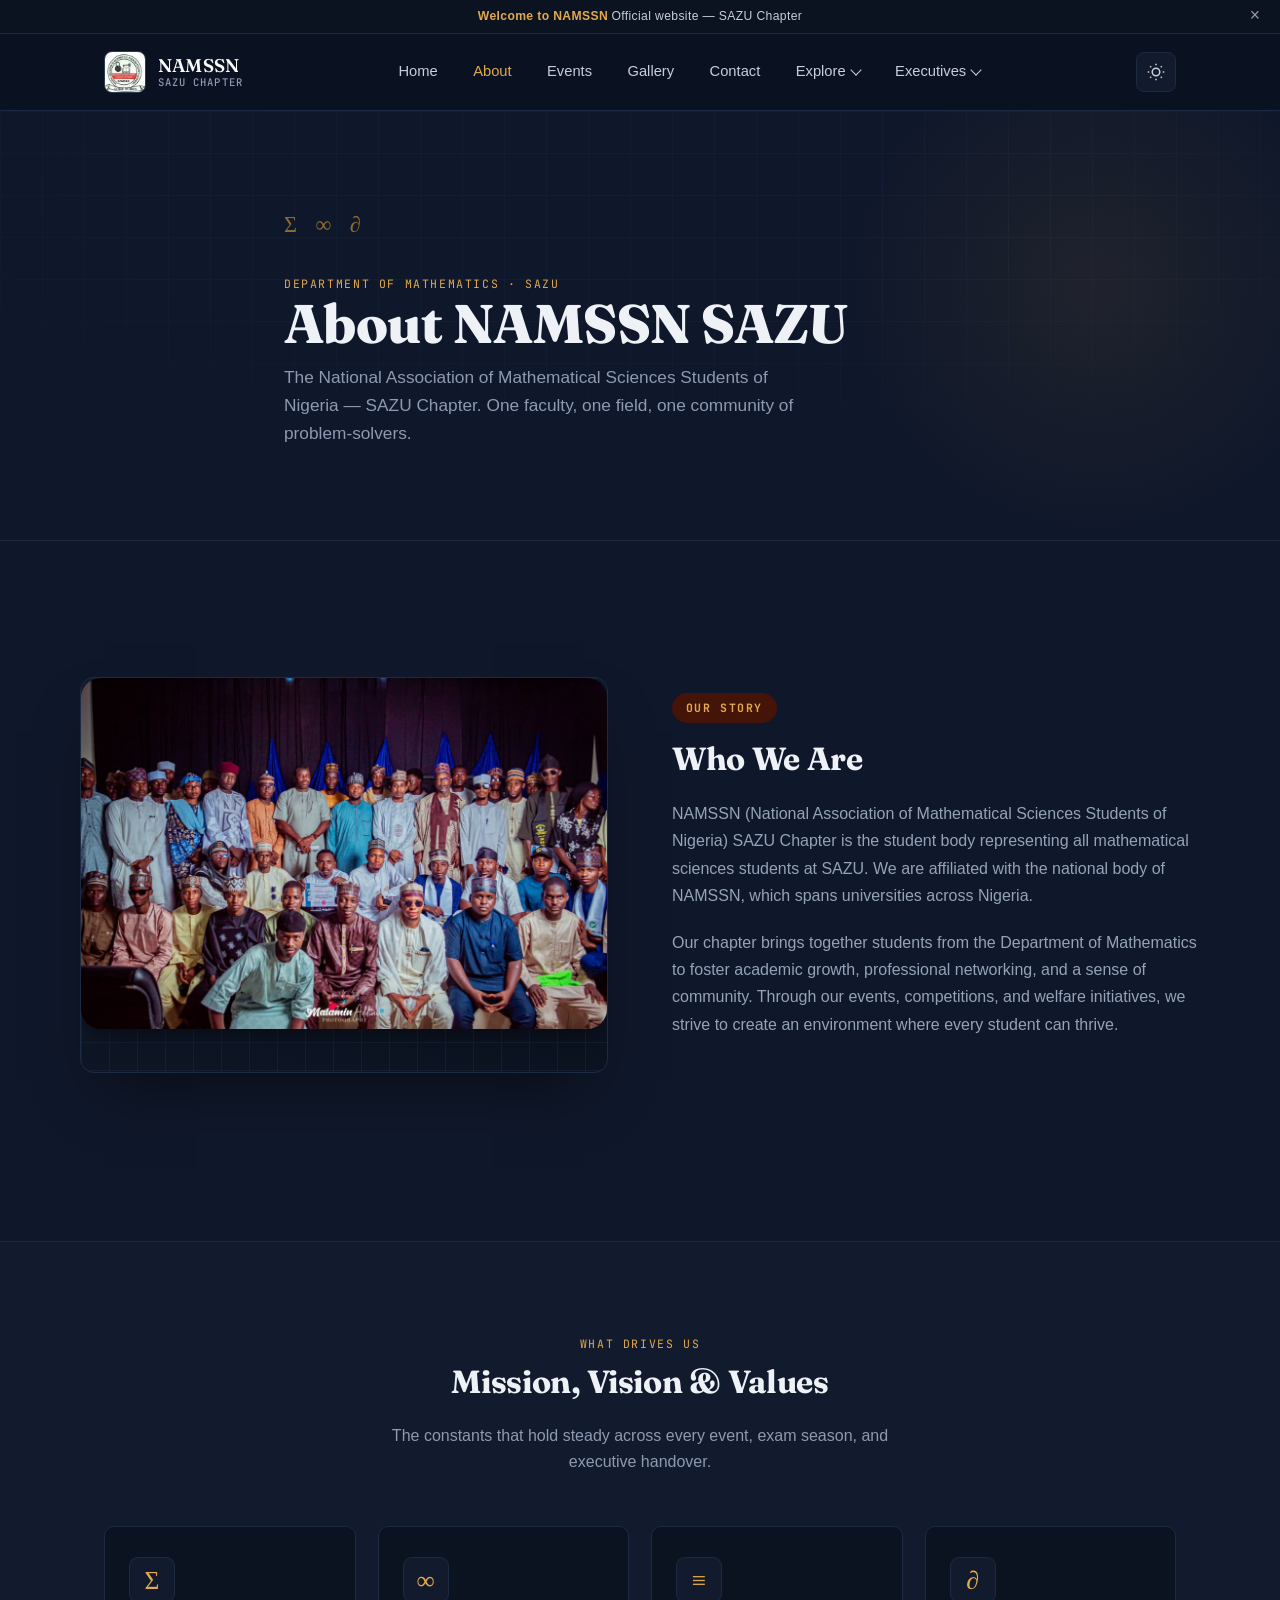
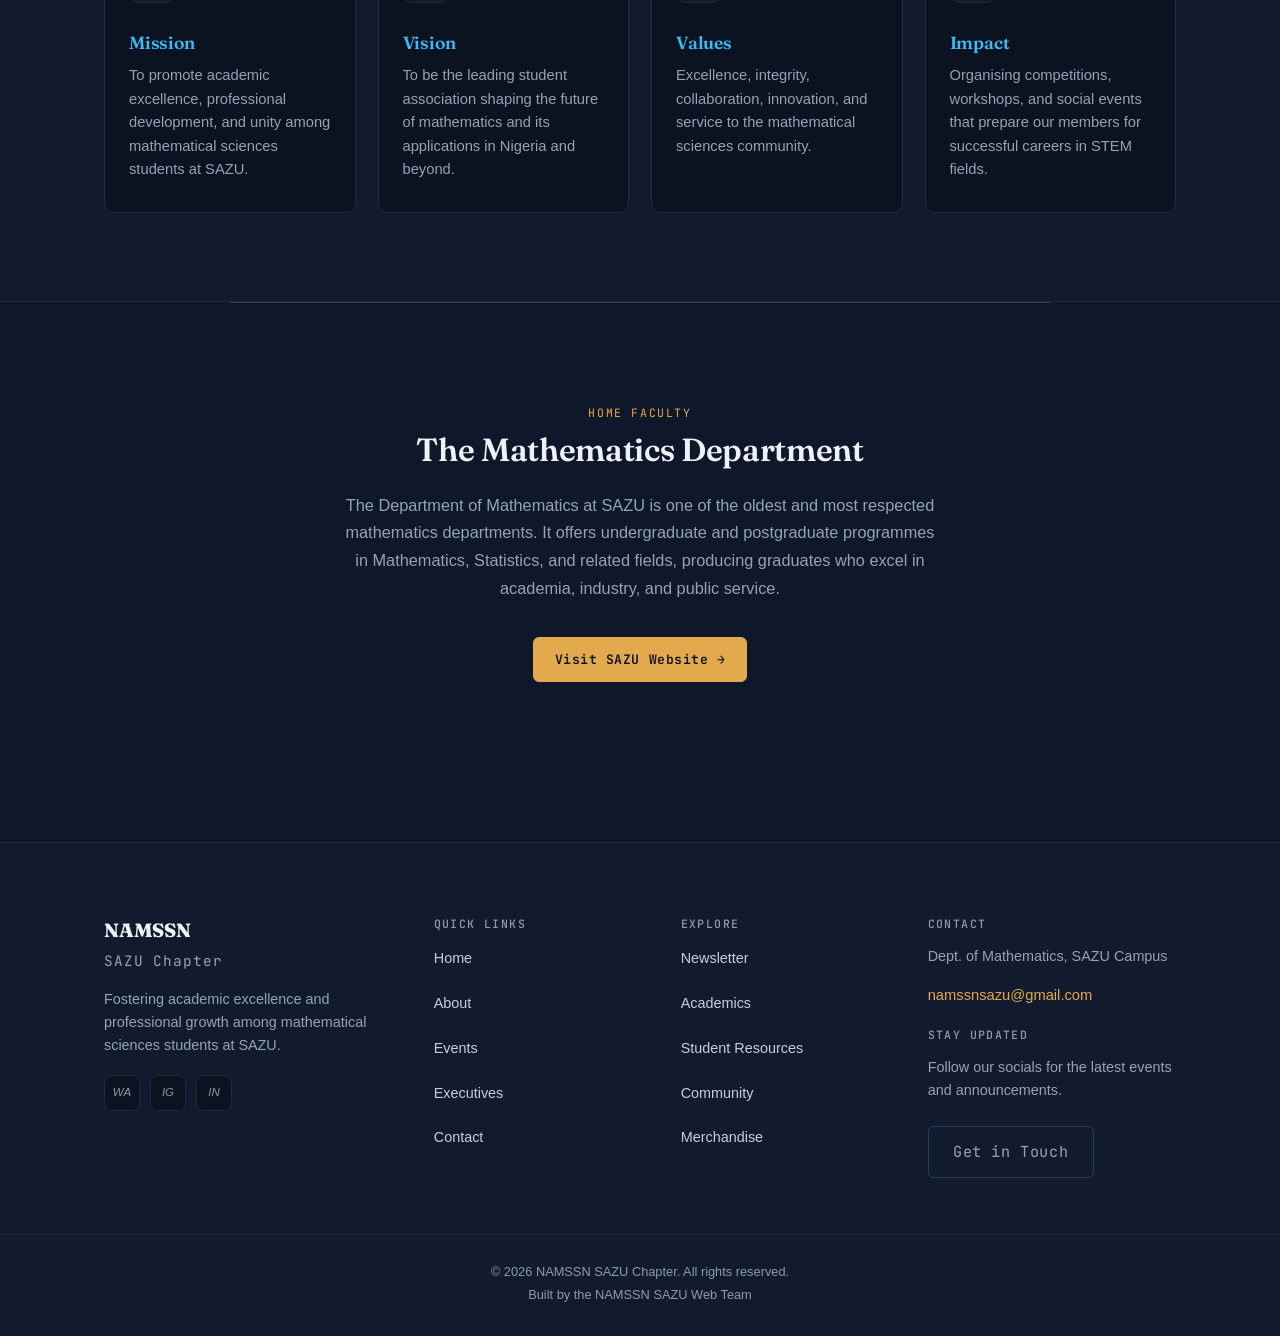
<file: about.html>
<!DOCTYPE html>
<html lang="en">
<head>
<meta charset="UTF-8" />
<meta name="viewport" content="width=device-width, initial-scale=1.0"/>
<title>About | NAMSSN SAZU</title>
<meta name="description" content="NAMSSN SAZU Chapter — the student body representing all mathematical sciences students at SAZU." />
<link rel="preconnect" href="https://fonts.googleapis.com">
<link rel="preconnect" href="https://fonts.gstatic.com" crossorigin>
<link href="https://fonts.googleapis.com/css2?family=Fraunces:opsz,wght@9..144,400;9..144,500;9..144,600;9..144,700&family=Inter:wght@400;500;600;700;800&family=JetBrains+Mono:wght@400;500;600&display=swap" rel="stylesheet">
<link rel="stylesheet" href="style2.css" />
<style>
/* ==========================================================================
   NAMSSN SAZU — About page
   Palette: ink-900/800/700 (chalkboard navy), paper (chalk white),
            muted (slate), gold (chalk-gold accent)
   Type: Fraunces (display), Inter (body), JetBrains Mono (labels/eyebrows)
   ========================================================================== */

:root{
  --ink-900:#0b1220;
  --ink-800:#121b2d;
  --ink-700:#1c2a42;
  --ink-600:#2a3b58;
  --paper:#eef1f6;
  --paper-dim:#c7cedb;
  --muted:#8d9ab0;
  --gold:#e2a94d;
  --gold-dim:#8a6a35;

  --radius:10px;
  --container:1120px;
  --shadow-lg:0 30px 60px -25px rgba(0,0,0,.55);
  --shadow-sm:0 10px 24px -14px rgba(0,0,0,.45);

  color-scheme: dark;
}

*{ box-sizing:border-box; }
html{ scroll-behavior:smooth; }

body{
  margin:0;
  background:var(--ink-900);
  color:var(--paper);
  font-family:'Inter', -apple-system, BlinkMacSystemFont, sans-serif;
  font-size:16px;
  line-height:1.6;
  -webkit-font-smoothing:antialiased;
  overflow-x:hidden;
}

body.light-theme{
  --ink-900:#f5f3ee;
  --ink-800:#ffffff;
  --ink-700:#e6e2d8;
  --ink-600:#d8d2c3;
  --paper:#1c1a15;
  --paper-dim:#3a362c;
  --muted:#635e4f;
  color-scheme: light;
}

img{ max-width:100%; display:block; }
a{ color:inherit; text-decoration:none; }
h1,h2,h3,h4{
  font-family:'Fraunces', Georgia, serif;
  font-weight:600;
  letter-spacing:-0.01em;
  margin:0 0 .5em;
  color:var(--paper);
}
p{ margin:0 0 1em; color:var(--paper-dim); }

.container{ max-width:var(--container); margin:0 auto; padding:0 24px; }

.eyebrow, .badge{
  font-family:'JetBrains Mono', monospace;
  font-size:.72rem;
  letter-spacing:.14em;
  text-transform:uppercase;
  color:var(--gold);
}

.btn-primary, .btn-outline{
  display:inline-flex;
  align-items:center;
  gap:.5em;
  font-family:'JetBrains Mono', monospace;
  font-size:.82rem;
  letter-spacing:.04em;
  padding:.85em 1.6em;
  border-radius:6px;
  transition:transform .18s ease, box-shadow .18s ease, background .18s ease, color .18s ease;
  cursor:pointer;
}
.btn-primary{
  background:var(--gold);
  color:var(--ink-900);
  border:1px solid var(--gold);
}
.btn-primary:hover{ transform:translateY(-2px); box-shadow:var(--shadow-sm); }
.btn-outline{
  background:transparent;
  color:var(--paper);
  border:1px solid var(--ink-600);
}
.btn-outline:hover{ border-color:var(--gold); color:var(--gold); transform:translateY(-2px); }

/* subtle graph-paper texture, used behind the header + hero — a nod to the
   department's own working material (squared paper / axes), not decoration */
.grid-texture{
  position:absolute; inset:0;
  background-image:
    linear-gradient(var(--ink-700) 1px, transparent 1px),
    linear-gradient(90deg, var(--ink-700) 1px, transparent 1px);
  background-size:42px 42px;
  opacity:.35;
  mask-image: radial-gradient(ellipse 80% 70% at 50% 20%, black 40%, transparent 90%);
  pointer-events:none;
}

/* ---------------- Announcement banner ---------------- */
.announcement-banner{
  background:var(--ink-900);
  border-bottom:1px solid var(--ink-700);
  color:var(--paper-dim);
  font-family:'JetBrains Mono', monospace;
  font-size:.76rem;
  letter-spacing:.03em;
  display:flex;
  align-items:center;
  justify-content:center;
  gap:16px;
  padding:.55em 1em;
  position:relative;
  text-align:center;
}
.announcement-banner strong{ color:var(--gold); font-weight:600; margin-right:.5ch; }
.close-banner{
  position:absolute; right:16px; top:50%; transform:translateY(-50%);
  background:none; border:none; color:var(--muted);
  font-size:1.1rem; line-height:1; cursor:pointer; padding:4px;
}
.close-banner:hover{ color:var(--paper); }
.announcement-banner.hidden{ display:none; }

/* ---------------- Navbar ---------------- */
.navbar{
  position:sticky; top:0; z-index:50;
  background:rgba(11,18,32,.86);
  backdrop-filter:blur(10px) saturate(140%);
  border-bottom:1px solid var(--ink-700);
}
body.light-theme .navbar{ background:rgba(245,243,238,.86); }

.nav-container{
  max-width:var(--container); margin:0 auto; padding:0 24px;
  display:flex; align-items:center; justify-content:space-between;
  height:76px;
}
.brand-logo{ display:flex; align-items:center; gap:12px; }
.brand-logo img{
  width:42px; height:42px; border-radius:8px; object-fit:cover;
  background:var(--ink-700);
  border:1px solid var(--ink-600);
}
.brand-logo .logo-fallback{
  width:42px; height:42px; border-radius:8px;
  background:linear-gradient(150deg,var(--ink-700),var(--ink-800));
  border:1px solid var(--gold-dim);
  display:none;
  align-items:center; justify-content:center;
  font-family:'Fraunces',serif; font-weight:600; color:var(--gold); font-size:1.05rem;
}
.brand-text{ display:flex; flex-direction:column; line-height:1.15; }
.brand-title{ font-family:'Fraunces',serif; font-weight:600; font-size:1.15rem; letter-spacing:.01em; }
.brand-subtitle{ font-family:'JetBrains Mono',monospace; font-size:.66rem; letter-spacing:.1em; text-transform:uppercase; color:var(--muted); }

.nav-menu{ display:flex; align-items:center; gap:6px; }
.nav-link{
  padding:.6em 1em; border-radius:6px; font-size:.92rem; font-weight:500;
  color:var(--paper-dim); transition:color .15s ease, background .15s ease;
}
.nav-link:hover{ color:var(--paper); background:var(--ink-800); }
.nav-link.active{ color:var(--gold); }

.dropdown{ position:relative; }
.dropdown-btn{
  display:flex; align-items:center; gap:6px;
  background:none; border:none; color:var(--paper-dim);
  font:inherit; font-size:.92rem; font-weight:500;
  padding:.6em 1em; border-radius:6px; cursor:pointer;
  transition:color .15s ease, background .15s ease;
}
.dropdown-btn:hover{ color:var(--paper); background:var(--ink-800); }
.chevron-icon{
  width:8px; height:8px;
  border-right:1.5px solid currentColor; border-bottom:1.5px solid currentColor;
  transform:rotate(45deg); transition:transform .18s ease; margin-top:-3px;
}
.dropdown.open .chevron-icon{ transform:rotate(225deg); margin-top:3px; }

.dropdown-content{
  position:absolute; top:calc(100% + 8px); left:0;
  min-width:210px;
  background:var(--ink-800);
  border:1px solid var(--ink-700);
  border-radius:var(--radius);
  box-shadow:var(--shadow-lg);
  padding:6px;
  opacity:0; visibility:hidden; transform:translateY(-6px);
  transition:opacity .16s ease, transform .16s ease, visibility .16s ease;
}
.dropdown-content a{
  display:block; padding:.65em .9em; border-radius:6px;
  font-size:.9rem; color:var(--paper-dim);
}
.dropdown-content a:hover{ background:var(--ink-700); color:var(--gold); }

@media (min-width:901px){
  .dropdown:hover .dropdown-content,
  .dropdown.open .dropdown-content{ opacity:1; visibility:visible; transform:translateY(0); }
}

.theme-toggle{
  width:40px; height:40px; border-radius:8px;
  background:var(--ink-800); border:1px solid var(--ink-700);
  color:var(--paper-dim); display:flex; align-items:center; justify-content:center;
  cursor:pointer; transition:color .15s ease, border-color .15s ease;
  flex-shrink:0;
}
.theme-toggle:hover{ color:var(--gold); border-color:var(--gold-dim); }

.nav-toggle{
  display:none;
  width:40px; height:40px; border-radius:8px;
  background:var(--ink-800); border:1px solid var(--ink-700);
  cursor:pointer; align-items:center; justify-content:center;
  flex-direction:column; gap:4px; margin-left:10px;
}
.nav-toggle span{ width:18px; height:2px; background:var(--paper-dim); transition:transform .2s ease, opacity .2s ease; }
.nav-toggle.open span:nth-child(1){ transform:translateY(6px) rotate(45deg); }
.nav-toggle.open span:nth-child(2){ opacity:0; }
.nav-toggle.open span:nth-child(3){ transform:translateY(-6px) rotate(-45deg); }

.nav-right{ display:flex; align-items:center; }

/* ---------------- Page header / hero ---------------- */
.page-header{
  position:relative;
  padding:96px 0 76px;
  overflow:hidden;
  border-bottom:1px solid var(--ink-700);
}
.page-header::after{
  content:'';
  position:absolute; right:-6%; top:-20%;
  width:520px; height:520px;
  background:radial-gradient(circle at center, var(--gold) 0%, transparent 68%);
  opacity:.08;
  pointer-events:none;
}
.page-header .container{ position:relative; z-index:2; max-width:760px; }
.page-header h1{
  font-size:clamp(2.3rem, 5.2vw, 3.4rem);
  line-height:1.08;
}
.page-header .subtitle{
  font-size:1.08rem;
  color:var(--muted);
  max-width:56ch;
  margin-top:.6em;
}
.glyph-row{
  display:flex; gap:18px; margin-bottom:1.2em;
  font-family:'Fraunces',serif; font-size:1.4rem; color:var(--gold-dim);
  letter-spacing:.3em;
}

/* ---------------- Story section ---------------- */
.about-story{ padding:88px 0; }
.grid-2-col{
  display:grid; grid-template-columns:1fr 1fr; gap:64px; align-items:center;
}
.image-wrapper{
  position:relative;
  border-radius:14px;
  overflow:hidden;
  border:1px solid var(--ink-700);
  box-shadow:var(--shadow-lg);
  aspect-ratio:4/3;
  background:
    linear-gradient(150deg, var(--ink-800), var(--ink-900));
}
.image-wrapper::before{
  content:'';
  position:absolute; inset:0;
  background-image:
    linear-gradient(var(--ink-700) 1px, transparent 1px),
    linear-gradient(90deg, var(--ink-700) 1px, transparent 1px);
  background-size:28px 28px;
  opacity:.5;
}
.image-wrapper img{
  position:relative; z-index:1;
  width:100%; height:100%; object-fit:cover;
}
.image-wrapper .img-fallback{
  position:relative; z-index:1;
  width:100%; height:100%;
  display:none;
  align-items:center; justify-content:center;
  flex-direction:column; gap:10px;
  color:var(--gold-dim);
  font-family:'Fraunces',serif;
}
.image-wrapper .img-fallback svg{ width:64px; height:64px; opacity:.6; }
.image-wrapper .img-fallback span{
  font-family:'JetBrains Mono',monospace; font-size:.7rem; letter-spacing:.1em;
  text-transform:uppercase; color:var(--muted);
}

.story-text h2{ font-size:2rem; margin-bottom:.5em; }
.story-text .badge{ display:inline-block; margin-bottom:.9em; }
.story-text p{ font-size:1rem; }

/* ---------------- Mission section ---------------- */
.mission-section{
  position:relative;
  padding:88px 0;
  background:var(--ink-800);
  border-top:1px solid var(--ink-700);
  border-bottom:1px solid var(--ink-700);
}
.section-title{ max-width:520px; margin:0 auto 52px; }
.section-title.text-center{ text-align:center; margin-left:auto; margin-right:auto; }
.section-title h2{ font-size:2rem; }
.section-title p{ color:var(--muted); }

.card-grid{
  display:grid; grid-template-columns:repeat(4, 1fr); gap:22px;
}
.card{
  background:var(--ink-900);
  border:1px solid var(--ink-700);
  border-radius:var(--radius);
  padding:30px 24px;
  transition:transform .2s ease, border-color .2s ease, box-shadow .2s ease;
  position:relative;
}
.card:hover{
  transform:translateY(-4px);
  border-color:var(--gold-dim);
  box-shadow:var(--shadow-sm);
}
.card .glyph{
  font-family:'Fraunces',serif; font-size:1.6rem; color:var(--gold);
  display:inline-flex; align-items:center; justify-content:center;
  width:46px; height:46px; border-radius:9px;
  background:var(--ink-800); border:1px solid var(--ink-700);
  margin-bottom:1em;
}
.card h3{ font-size:1.1rem; margin-bottom:.4em; }
.card p{ font-size:.92rem; margin-bottom:0; }

/* ---------------- Department section ---------------- */
.dept-section{
  padding:96px 0;
  max-width:820px;
  text-align:center;
}
.dept-section h2{ font-size:2rem; }
.dept-section p{ font-size:1.02rem; max-width:66ch; margin-left:auto; margin-right:auto; }
.dept-section .btn-primary{ margin-top:.8em; }

/* ---------------- Footer ---------------- */
.footer{
  background:var(--ink-800);
  border-top:1px solid var(--ink-700);
  padding:72px 0 28px;
}
.footer-grid{
  display:grid; grid-template-columns:1.4fr 1fr 1fr 1.2fr; gap:40px;
}
.footer-col h3{ font-size:1.2rem; margin-bottom:.15em; }
.footer-col h4{
  font-family:'JetBrains Mono',monospace; font-size:.72rem; letter-spacing:.12em;
  text-transform:uppercase; color:var(--muted); margin-bottom:1em; margin-top:1.6em;
  font-weight:500;
}
.footer-col h4:first-child{ margin-top:0; }
.footer-subtitle{ font-family:'JetBrains Mono',monospace; font-size:.76rem; color:var(--gold); letter-spacing:.06em; margin-bottom:1em; }
.footer-col p{ font-size:.9rem; }
.footer-col ul{ list-style:none; margin:0; padding:0; display:flex; flex-direction:column; gap:.6em; }
.footer-col ul a{ font-size:.9rem; color:var(--paper-dim); transition:color .15s ease; }
.footer-col ul a:hover{ color:var(--gold); }
.footer-col a[href^="mailto"]{ color:var(--gold); font-size:.92rem; }

.social-links{ display:flex; gap:10px; margin-top:1.1em; }
.social-links a{
  width:36px; height:36px; border-radius:8px;
  background:var(--ink-900); border:1px solid var(--ink-700);
  display:flex; align-items:center; justify-content:center;
  font-family:'JetBrains Mono',monospace; font-size:.72rem; color:var(--muted);
  transition:color .15s ease, border-color .15s ease;
}
.social-links a:hover{ color:var(--gold); border-color:var(--gold-dim); }
.icon-whatsapp::before{ content:'WA'; }
.icon-instagram::before{ content:'IG'; }
.icon-linkedin::before{ content:'IN'; }

.footer-bottom{
  margin-top:56px; padding-top:24px; border-top:1px solid var(--ink-700);
  color:var(--muted); font-size:.8rem;
}
.footer-bottom p{ margin:.2em 0; color:var(--muted); }

/* ---------------- Responsive ---------------- */
@media (max-width:900px){
  .nav-menu{
    position:fixed; top:76px; left:0; right:0; bottom:0;
    background:var(--ink-900);
    border-top:1px solid var(--ink-700);
    flex-direction:column; align-items:stretch; gap:2px;
    padding:16px;
    transform:translateY(-8px);
    opacity:0; visibility:hidden;
    transition:opacity .2s ease, transform .2s ease, visibility .2s ease;
    overflow-y:auto;
  }
  .nav-menu.open{ opacity:1; visibility:visible; transform:translateY(0); }
  .nav-link, .dropdown-btn{ width:100%; justify-content:space-between; padding:.9em 1em; font-size:1rem; }
  .dropdown{ width:100%; }
  .dropdown-content{
    position:static; opacity:1; visibility:visible; transform:none;
    box-shadow:none; border:none; background:var(--ink-800);
    max-height:0; overflow:hidden; padding:0 6px;
    transition:max-height .2s ease, padding .2s ease;
  }
  .dropdown.open .dropdown-content{ max-height:320px; padding:6px; }
  .nav-toggle{ display:flex; }

  .grid-2-col{ grid-template-columns:1fr; gap:36px; }
  .card-grid{ grid-template-columns:1fr 1fr; }
  .footer-grid{ grid-template-columns:1fr 1fr; gap:36px; }
}

@media (max-width:560px){
  .nav-container{ height:68px; }
  .page-header{ padding:64px 0 52px; }
  .about-story, .mission-section{ padding:60px 0; }
  .dept-section{ padding:64px 0; }
  .card-grid{ grid-template-columns:1fr; }
  .footer-grid{ grid-template-columns:1fr; gap:32px; }
  .container{ padding:0 20px; }
  .announcement-banner{ font-size:.68rem; padding:.6em 40px; }
}

@media (prefers-reduced-motion: reduce){
  *{ transition:none !important; scroll-behavior:auto !important; }
}
</style>
</head>
<body class="dark-theme">

  <!-- Top Announcement Banner -->
  <div class="announcement-banner" id="banner">
    <div class="banner-content">
      <span><strong>Welcome to NAMSSN</strong>Official website — SAZU Chapter</span>
    </div>
    <button class="close-banner" id="closeBanner" aria-label="Close banner">&times;</button>
  </div>

  <!-- Navigation Bar -->
  <header class="navbar">
    <div class="nav-container">
      <a href="index.html" class="brand-logo">
        <img src="IMAGES/images.png" alt="NAMSSN logo" onerror="this.style.display='none'; this.nextElementSibling.style.display='flex';" />
        <div class="logo-fallback">N</div>
        <div class="brand-text">
          <span class="brand-title">NAMSSN</span>
          <span class="brand-subtitle">SAZU Chapter</span>
        </div>
      </a>

      <nav class="nav-menu" id="navMenu">
        <a href="index.html" class="nav-link">Home</a>
        <a href="about.html" class="nav-link active">About</a>
        <a href="events.html" class="nav-link">Events</a>
        <a href="gallery.html" class="nav-link">Gallery</a>
        <a href="contact.html" class="nav-link">Contact</a>

        <div class="dropdown">
          <button class="dropdown-btn" type="button">Explore <i class="chevron-icon"></i></button>
          <div class="dropdown-content">
            <a href="newsletter.html">Newsletter</a>
            <a href="academics.html">Academics</a>
            <a href="student-resources.html">Student Resources</a>
            <a href="community.html">Community</a>
            <a href="merchandise.html">Merchandise</a>
          </div>
        </div>

        <div class="dropdown">
          <button class="dropdown-btn" type="button">Executives <i class="chevron-icon"></i></button>
          <div class="dropdown-content">
            <a href="x.html">Current Executives</a>
          </div>
        </div>
      </nav>

      <div class="nav-right">
        <button class="theme-toggle" id="themeToggle" aria-label="Toggle theme">
          <svg class="sun-icon" viewBox="0 0 24 24" width="18" height="18">
            <circle cx="12" cy="12" r="5" fill="none" stroke="currentColor" stroke-width="2"/>
            <path d="M12 1v2M12 21v2M4.22 4.22l1.42 1.42M18.36 18.36l1.42 1.42M1 12h2M21 12h2M4.22 19.78l1.42-1.42M18.36 5.64l1.42-1.42" stroke="currentColor" stroke-width="2"/>
          </svg>
        </button>
        <button class="nav-toggle" id="navToggle" aria-label="Toggle menu">
          <span></span><span></span><span></span>
        </button>
      </div>
    </div>
  </header>

  <main>
    <!-- Page Header Section -->
    <section class="page-header">
      <div class="grid-texture"></div>
      <div class="container">
        <div class="glyph-row" aria-hidden="true">Σ ∞ ∂</div>
        <span class="eyebrow">Department of Mathematics · SAZU</span>
        <h1>About NAMSSN SAZU</h1>
        <p class="subtitle">The National Association of Mathematical Sciences Students of Nigeria — SAZU Chapter. One faculty, one field, one community of problem-solvers.</p>
      </div>
    </section>

    <!-- Main Content: Our Story / Who We Are -->
    <section class="about-story container">
      <div class="grid-2-col">
        <div class="image-wrapper">
          <img src="IMAGES/group.jpeg" alt="NAMSSN SAZU Executive team" class="rounded-img"
               onerror="this.style.display='none'; this.nextElementSibling.style.display='flex';" />
          <div class="img-fallback">
            <svg viewBox="0 0 24 24" fill="none"><path d="M4 20c0-3.3 3.6-6 8-6s8 2.7 8 6M12 12a4 4 0 100-8 4 4 0 000 8z" stroke="currentColor" stroke-width="1.4"/></svg>
            <span>Executive team photo</span>
          </div>
        </div>
        <div class="story-text">
          <span class="badge">Our Story</span>
          <h2>Who We Are</h2>
          <p>
            NAMSSN (National Association of Mathematical Sciences Students of Nigeria) SAZU Chapter is the student body representing all mathematical sciences students at SAZU. We are affiliated with the national body of NAMSSN, which spans universities across Nigeria.
          </p>
          <p>
            Our chapter brings together students from the Department of Mathematics to foster academic growth, professional networking, and a sense of community. Through our events, competitions, and welfare initiatives, we strive to create an environment where every student can thrive.
          </p>
        </div>
      </div>
    </section>

    <!-- Mission & Values Section -->
    <section class="mission-section">
      <div class="container">
        <div class="section-title text-center">
          <span class="eyebrow">What Drives Us</span>
          <h2>Mission, Vision &amp; Values</h2>
          <p>The constants that hold steady across every event, exam season, and executive handover.</p>
        </div>

        <div class="card-grid">
          <div class="card">
            <div class="glyph" aria-hidden="true">Σ</div>
            <h3>Mission</h3>
            <p>To promote academic excellence, professional development, and unity among mathematical sciences students at SAZU.</p>
          </div>

          <div class="card">
            <div class="glyph" aria-hidden="true">∞</div>
            <h3>Vision</h3>
            <p>To be the leading student association shaping the future of mathematics and its applications in Nigeria and beyond.</p>
          </div>

          <div class="card">
            <div class="glyph" aria-hidden="true">≡</div>
            <h3>Values</h3>
            <p>Excellence, integrity, collaboration, innovation, and service to the mathematical sciences community.</p>
          </div>

          <div class="card">
            <div class="glyph" aria-hidden="true">∂</div>
            <h3>Impact</h3>
            <p>Organising competitions, workshops, and social events that prepare our members for successful careers in STEM fields.</p>
          </div>
        </div>
      </div>
    </section>

    <!-- Department Section -->
    <section class="dept-section container">
      <span class="eyebrow">Home Faculty</span>
      <h2>The Mathematics Department</h2>
      <p>
        The Department of Mathematics at SAZU is one of the oldest and most respected mathematics departments. It offers undergraduate and postgraduate programmes in Mathematics, Statistics, and related fields, producing graduates who excel in academia, industry, and public service.
      </p>
      <a href="#" target="_blank" class="btn-primary">Visit SAZU Website →</a>
    </section>
  </main>

  <!-- Footer -->
  <footer class="footer">
    <div class="container footer-grid">
      <div class="footer-col">
        <h3>NAMSSN</h3>
        <p class="footer-subtitle">SAZU Chapter</p>
        <p>Fostering academic excellence and professional growth among mathematical sciences students at SAZU.</p>
        <div class="social-links">
          <a href="#" aria-label="WhatsApp"><i class="icon-whatsapp"></i></a>
          <a href="#" aria-label="Instagram"><i class="icon-instagram"></i></a>
          <a href="#" aria-label="LinkedIn"><i class="icon-linkedin"></i></a>
        </div>
      </div>

      <div class="footer-col">
        <h4>Quick Links</h4>
        <ul>
          <li><a href="index.html">Home</a></li>
          <li><a href="about.html">About</a></li>
          <li><a href="events.html">Events</a></li>
          <li><a href="x.html">Executives</a></li>
          <li><a href="contact.html">Contact</a></li>
        </ul>
      </div>

      <div class="footer-col">
        <h4>Explore</h4>
        <ul>
          <li><a href="https://sazu.edu.ng/">Newsletter</a></li>
          <li><a href="https://sazu.edu.ng/student-portal/" target="_blank">Academics</a></li>
          <li><a href="https://sazu.edu.ng/archives/category/general/student-affairs">Student Resources</a></li>
          <li><a href="/community">Community</a></li>
          <li><a href="/merchandise">Merchandise</a></li>
        </ul>
      </div>

      <div class="footer-col">
        <h4>Contact</h4>
        <p>Dept. of Mathematics, SAZU Campus</p>
        <p><a href="mailto:namssnsazu@gmail.com">namssnsazu@gmail.com</a></p>
        <h4>Stay Updated</h4>
        <p>Follow our socials for the latest events and announcements.</p>
        <a href="/contact" class="btn-outline">Get in Touch</a>
      </div>
    </div>

    <div class="footer-bottom text-center">
      <p>© 2026 NAMSSN SAZU Chapter. All rights reserved.</p>
      <p>Built by the NAMSSN SAZU Web Team</p>
    </div>
  </footer>

  <script>
    // Announcement banner
    var banner = document.getElementById('banner');
    var closeBanner = document.getElementById('closeBanner');
    if (closeBanner) {
      closeBanner.addEventListener('click', function () {
        banner.classList.add('hidden');
      });
    }

    // Mobile nav toggle
    var navToggle = document.getElementById('navToggle');
    var navMenu = document.getElementById('navMenu');
    navToggle.addEventListener('click', function () {
      navToggle.classList.toggle('open');
      navMenu.classList.toggle('open');
    });

    // Dropdowns: hover on desktop (CSS handles it), tap-to-toggle on mobile
    document.querySelectorAll('.dropdown').forEach(function (dropdown) {
      var btn = dropdown.querySelector('.dropdown-btn');
      btn.addEventListener('click', function (e) {
        if (window.innerWidth <= 900) {
          e.preventDefault();
          var wasOpen = dropdown.classList.contains('open');
          document.querySelectorAll('.dropdown.open').forEach(function (d) { d.classList.remove('open'); });
          if (!wasOpen) dropdown.classList.add('open');
        }
      });
    });

    // Close mobile menu when a plain link is tapped
    document.querySelectorAll('.nav-link').forEach(function (link) {
      link.addEventListener('click', function () {
        navToggle.classList.remove('open');
        navMenu.classList.remove('open');
      });
    });

    // Theme toggle (session-only, no storage)
    var themeToggle = document.getElementById('themeToggle');
    themeToggle.addEventListener('click', function () {
      document.body.classList.toggle('light-theme');
      document.body.classList.toggle('dark-theme');
    });
  </script>

</body>
</html>
</file>
<file: style2.css>
/* ==========================================
   RESET & BASE VARIABLES
   ========================================== */
:root {
  --bg-dark: #0f172a;
  --bg-card: #1e293b;
  --bg-nav: #0f172a;
  --bg-badge: #431407;
  --text-main: #f8fafc;
  --text-muted: #94a3b8;
  --accent-blue: #38bdf8;
  --accent-orange: #f97316;
  --btn-primary: #2563eb;
  --btn-hover: #1d4ed8;
  --border-color: #334155;
  --banner-bg: #0284c7;
  --shadow-sm: 0 4px 6px -1px rgba(0, 0, 0, 0.3);
}

* {
  box-sizing: border-box;
  margin: 0;
  padding: 0;
  font-family: -apple-system, BlinkMacSystemFont, "Segoe UI", Roboto, Helvetica, Arial, sans-serif;
}

body.dark-theme {
  background-color: var(--bg-dark);
  color: var(--text-main);
  line-height: 1.6;
}

.container {
  max-width: 1200px;
  margin: 0 auto;
  padding: 0 1.5rem;
}

.text-center {
  text-align: center;
}

/* ==========================================
   ANNOUNCEMENT BANNER
   ========================================== */
.announcement-banner {
  background: linear-gradient(90deg, #0284c7, #2563eb);
  color: #ffffff;
  font-size: 0.875rem;
  padding: 0.6rem 1.5rem;
  display: flex;
  justify-content: space-between;
  align-items: center;
}

.banner-content {
  margin: 0 auto;
  display: flex;
  gap: 1rem;
  align-items: center;
}

.btn-banner {
  background-color: rgba(255, 255, 255, 0.2);
  color: #ffffff;
  padding: 0.2rem 0.75rem;
  border-radius: 4px;
  text-decoration: none;
  font-weight: 600;
  transition: background-color 0.2s ease;
}

.btn-banner:hover {
  background-color: rgba(255, 255, 255, 0.35);
}

.close-banner {
  background: none;
  border: none;
  color: #ffffff;
  font-size: 1.25rem;
  cursor: pointer;
  line-height: 1;
}

/* ==========================================
   NAVIGATION BAR
   ========================================== */
.navbar {
  background-color: var(--bg-nav);
  border-bottom: 1px solid var(--border-color);
  position: sticky;
  top: 0;
  z-index: 100;
}

.nav-container {
  display: flex;
  align-items: center;
  justify-content: space-between;
  max-width: 1200px;
  margin: 0 auto;
  padding: 1rem 1.5rem;
}

.brand-logo {
  display: flex;
  align-items: center;
  gap: 0.75rem;
  text-decoration: none;
  color: var(--text-main);
}

.brand-logo img {
  width: 40px;
  height: 40px;
  border-radius: 50%;
}

.brand-title {
  display: block;
  font-weight: 800;
  font-size: 1.15rem;
  letter-spacing: 0.5px;
}

.brand-subtitle {
  display: block;
  font-size: 0.75rem;
  color: var(--accent-blue);
  font-weight: 500;
}

.nav-menu {
  display: flex;
  align-items: center;
  gap: 1.75rem;
}

.nav-link {
  color: var(--text-muted);
  text-decoration: none;
  font-weight: 500;
  transition: color 0.2s ease;
}

.nav-link.active,
.nav-link:hover {
  color: var(--accent-orange);
}

.dropdown {
  position: relative;
}

.dropdown-btn {
  background: none;
  border: none;
  color: var(--text-muted);
  font-size: 1rem;
  font-weight: 500;
  cursor: pointer;
  display: flex;
  align-items: center;
  gap: 0.3rem;
}

.dropdown-btn:hover {
  color: var(--text-main);
}

.dropdown-content {
  display: none;
  position: absolute;
  top: 100%;
  left: 0;
  background-color: var(--bg-card);
  min-width: 180px;
  box-shadow: var(--shadow-sm);
  border: 1px solid var(--border-color);
  border-radius: 8px;
  padding: 0.5rem 0;
  z-index: 10;
}

.dropdown:hover .dropdown-content {
  display: block;
}

.dropdown-content a {
  color: var(--text-muted);
  padding: 0.5rem 1rem;
  text-decoration: none;
  display: block;
  font-size: 0.9rem;
}

.dropdown-content a:hover {
  background-color: var(--border-color);
  color: var(--text-main);
}

.theme-toggle {
  background: none;
  border: 1px solid var(--border-color);
  color: var(--text-muted);
  padding: 0.4rem;
  border-radius: 50%;
  cursor: pointer;
  display: flex;
  align-items: center;
  justify-content: center;
}

.theme-toggle:hover {
  color: var(--text-main);
  border-color: var(--text-muted);
}

/* ==========================================
   PAGE HEADER
   ========================================== */
.page-header {
  padding: 3rem 0 1rem 0;
}

.page-header h1 {
  font-size: 2.5rem;
  font-weight: 800;
  margin-bottom: 0.5rem;
}

.page-header .subtitle {
  color: var(--text-muted);
  font-size: 1.1rem;
}

/* ==========================================
   ABOUT STORY SECTION
   ========================================== */
.grid-2-col {
  display: grid;
  grid-template-columns: 1fr 1fr;
  gap: 3.5rem;
  align-items: center;
  padding: 3rem 0 5rem 0;
}

.image-wrapper img.rounded-img {
  width: 100%;
  height: auto;
  border-radius: 20px;
  object-fit: cover;
  box-shadow: 0 10px 25px -5px rgba(0, 0, 0, 0.5);
}

.badge {
  display: inline-block;
  background-color: var(--bg-badge);
  color: var(--accent-orange);
  font-size: 0.75rem;
  font-weight: 700;
  padding: 0.35rem 0.85rem;
  border-radius: 20px;
  letter-spacing: 1.2px;
  margin-bottom: 1rem;
}

.story-text h2 {
  font-size: 2.25rem;
  font-weight: 700;
  margin-bottom: 1.25rem;
}

.story-text p {
  color: var(--text-muted);
  margin-bottom: 1.25rem;
  font-size: 1rem;
  line-height: 1.7;
}

/* ==========================================
   MISSION & VALUES SECTION
   ========================================== */
.mission-section {
  padding: 4rem 0;
  border-top: 1px solid var(--border-color);
}

.section-title h2 {
  font-size: 2rem;
  font-weight: 700;
}

.section-title p {
  color: var(--text-muted);
  margin-bottom: 2.5rem;
}

.card-grid {
  display: grid;
  grid-template-columns: repeat(auto-fit, minmax(250px, 1fr));
  gap: 1.5rem;
}

.card {
  background-color: var(--bg-card);
  border: 1px solid var(--border-color);
  padding: 2rem;
  border-radius: 12px;
  transition: transform 0.2s ease, border-color 0.2s ease;
}

.card:hover {
  transform: translateY(-4px);
  border-color: var(--accent-blue);
}

.card h3 {
  color: var(--accent-blue);
  font-size: 1.25rem;
  margin-bottom: 0.75rem;
}

.card p {
  color: var(--text-muted);
  font-size: 0.95rem;
  line-height: 1.6;
}

/* ==========================================
   DEPARTMENT SECTION & BUTTONS
   ========================================== */
.dept-section {
  padding: 4rem 0;
  border-top: 1px solid var(--border-color);
}

.dept-section h2 {
  font-size: 2rem;
  margin-bottom: 1rem;
}

.dept-section p {
  color: var(--text-muted);
  max-width: 800px;
  margin-bottom: 1.5rem;
  line-height: 1.7;
}

.btn-primary {
  display: inline-block;
  background-color: var(--btn-primary);
  color: #ffffff;
  padding: 0.75rem 1.5rem;
  border-radius: 8px;
  text-decoration: none;
  font-weight: 600;
  transition: background-color 0.2s ease;
}

.btn-primary:hover {
  background-color: var(--btn-hover);
}

.btn-outline {
  display: inline-block;
  border: 1px solid var(--border-color);
  color: var(--text-main);
  padding: 0.5rem 1rem;
  border-radius: 6px;
  text-decoration: none;
  font-size: 0.9rem;
  margin-top: 0.5rem;
  transition: border-color 0.2s ease;
}

.btn-outline:hover {
  border-color: var(--accent-blue);
}

/* ==========================================
   FOOTER
   ========================================== */
.footer {
  background-color: var(--bg-nav);
  border-top: 1px solid var(--border-color);
  padding: 4rem 0 2rem 0;
  margin-top: 4rem;
}

.footer-grid {
  display: grid;
  grid-template-columns: 2fr 1fr 1fr 2fr;
  gap: 2.5rem;
}

.footer-col h3 {
  font-size: 1.25rem;
  font-weight: 800;
}

.footer-subtitle {
  color: var(--accent-blue);
  font-size: 0.85rem;
  margin-bottom: 1rem;
}

.footer-col p {
  color: var(--text-muted);
  font-size: 0.9rem;
  margin-bottom: 1rem;
}

.footer-col h4 {
  color: var(--text-main);
  margin-bottom: 1rem;
  font-size: 0.85rem;
  letter-spacing: 1px;
}

.footer-col ul {
  list-style: none;
}

.footer-col ul li {
  margin-bottom: 0.6rem;
}

.footer-col a {
  color: var(--text-muted);
  text-decoration: none;
  font-size: 0.95rem;
  transition: color 0.2s ease;
}

.footer-col a:hover {
  color: var(--accent-orange);
}

.footer-bottom {
  border-top: 1px solid var(--border-color);
  margin-top: 3rem;
  padding-top: 1.5rem;
  color: var(--text-muted);
  font-size: 0.85rem;
}

/* ==========================================
   RESPONSIVE DESIGN (MEDIA QUERIES)
   ========================================== */
@media (max-width: 900px) {
  .grid-2-col {
    grid-template-columns: 1fr;
    gap: 2rem;
  }
  
  .footer-grid {
    grid-template-columns: 1fr 1fr;
  }
}

@media (max-width: 600px) {
  .nav-menu {
    display: none; /* Hide menu for mobile view toggle */
  }

  .footer-grid {
    grid-template-columns: 1fr;
  }
}
</file>
